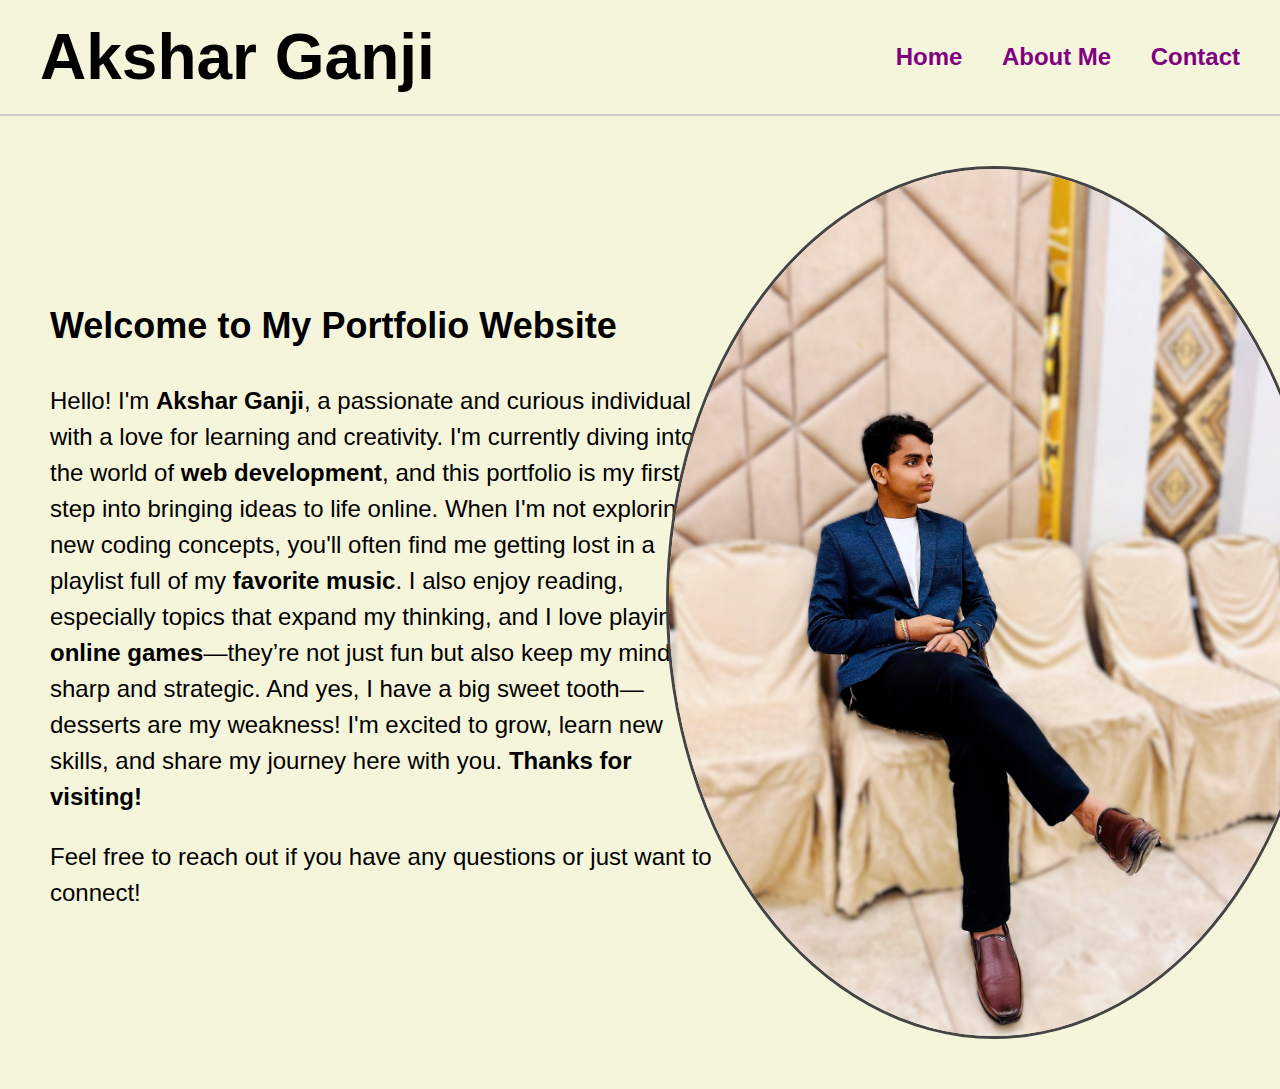
<file: index.html>
<!DOCTYPE html>
<html lang="en">
<head>
  <meta charset="UTF-8" />
  <meta name="viewport" content="width=device-width, initial-scale=1" />
  <title>Akshar Ganji Portfolio</title>
  <link rel="stylesheet" href="style.css" />
  <link rel="shortcut icon" href="favicon.png" type="image/x-icon" />
</head>
<body>
  <header class="header">
    <h1 class="name">Akshar Ganji</h1>
    <nav class="nav">
      <a href="index.html">Home</a>
      <a href="about.html">About Me</a>
      <a href="contact.html">Contact</a>
    </nav>
  </header>

  <main class="main-section">
    <div class="text-section">
      <h2>Welcome to My Portfolio Website</h2>
      <p>Hello! I'm <strong>Akshar Ganji</strong>, a passionate and curious individual with a love for learning and creativity. I'm currently diving into the world of <strong>web development</strong>, and this portfolio is my first step into bringing ideas to life online. When I'm not exploring new coding concepts, you'll often find me getting lost in a playlist full of my <strong>favorite music</strong>. I also enjoy reading, especially topics that expand my thinking, and I love playing <strong>online games</strong>—they’re not just fun but also keep my mind sharp and strategic. And yes, I have a big sweet tooth—desserts are my weakness! I'm excited to grow, learn new skills, and share my journey here with you. <strong>Thanks for visiting!</strong></p>        
      <p>Feel free to reach out if you have any questions or just want to connect!</p>
    </div>

    <div class="photo-section">
      <img src="akshar.jpg" alt="Akshar Ganji" class="profile-image" />
    </div>
  </main>
</body>
</html>
</file>
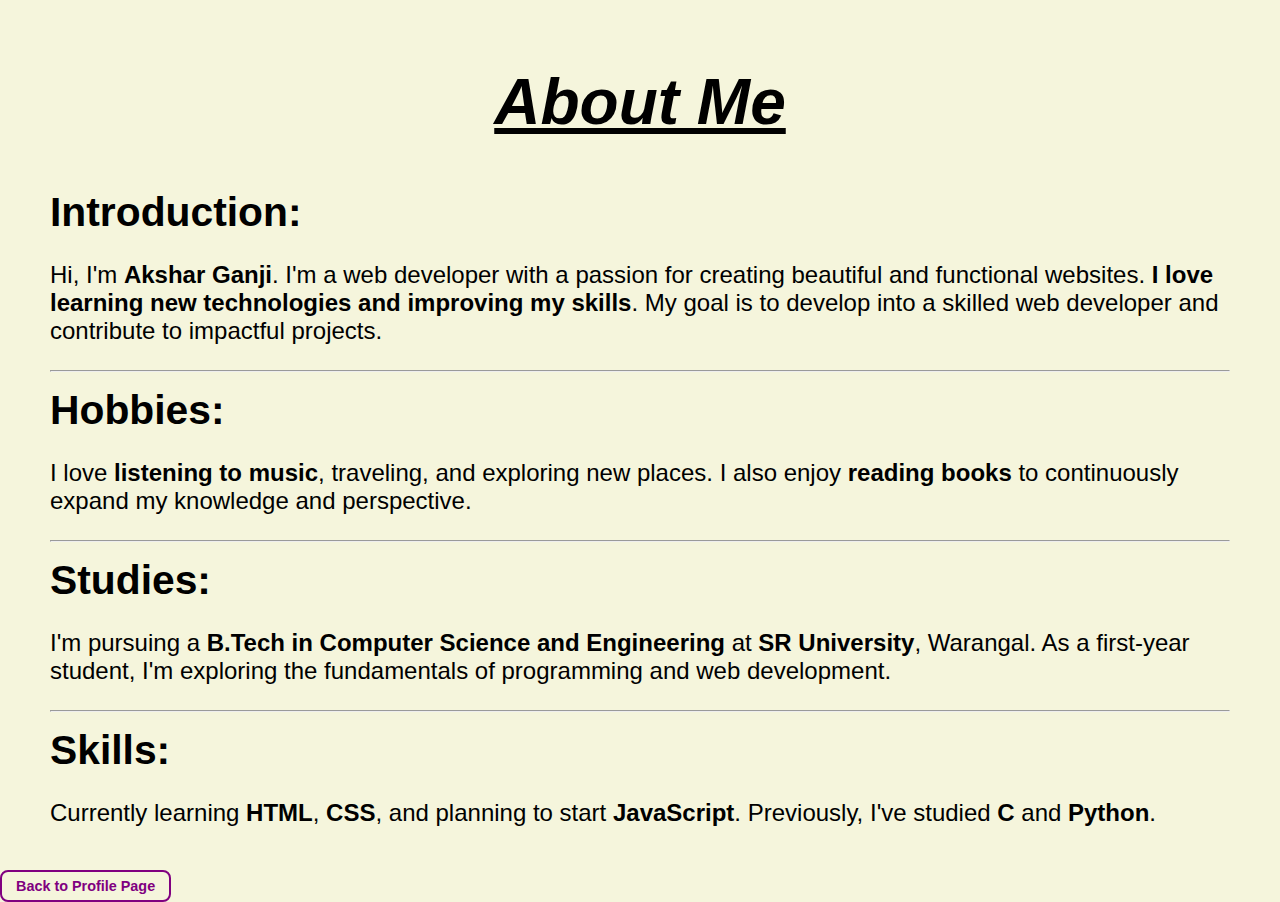
<file: about.html>
<!DOCTYPE html>
<html lang="en">
<head>
  <meta charset="UTF-8" />
  <meta name="viewport" content="width=device-width, initial-scale=1.0" />
  <title>About Me</title>
  <link rel="stylesheet" href="abstyle.css" />
</head>
<body>
  <div class="head">
    <h1>About Me</h1>
  </div>

  <div class="int">
    <h3 class="h3">Introduction:</h3>    
    <p class="p">Hi, I'm <strong>Akshar Ganji</strong>. I'm a web developer with a passion for creating beautiful and functional websites. <strong>I love learning new technologies and improving my skills</strong>. My goal is to develop into a skilled web developer and contribute to impactful projects.</p>        

    <hr />
    <h3 class="h3">Hobbies:</h3>
    <p class="p">I love <strong>listening to music</strong>, traveling, and exploring new places. I also enjoy <strong>reading books</strong> to continuously expand my knowledge and perspective.</p>

    <hr />
    <h3 class="h3">Studies:</h3>
    <p class="p">I'm pursuing a <strong>B.Tech in Computer Science and Engineering</strong> at <strong>SR University</strong>, Warangal. As a first-year student, I'm exploring the fundamentals of programming and web development.</p>   

    <hr />
    <h3 class="h3">Skills:</h3>
    <p class="p">Currently learning <strong>HTML</strong>, <strong>CSS</strong>, and planning to start <strong>JavaScript</strong>. Previously, I've studied <strong>C</strong> and <strong>Python</strong>.</p>
  </div>

  <div class="link">
  <a href="index.html" class="back-button">Back to Profile Page</a>
</div>

</body>
</html>
</file>
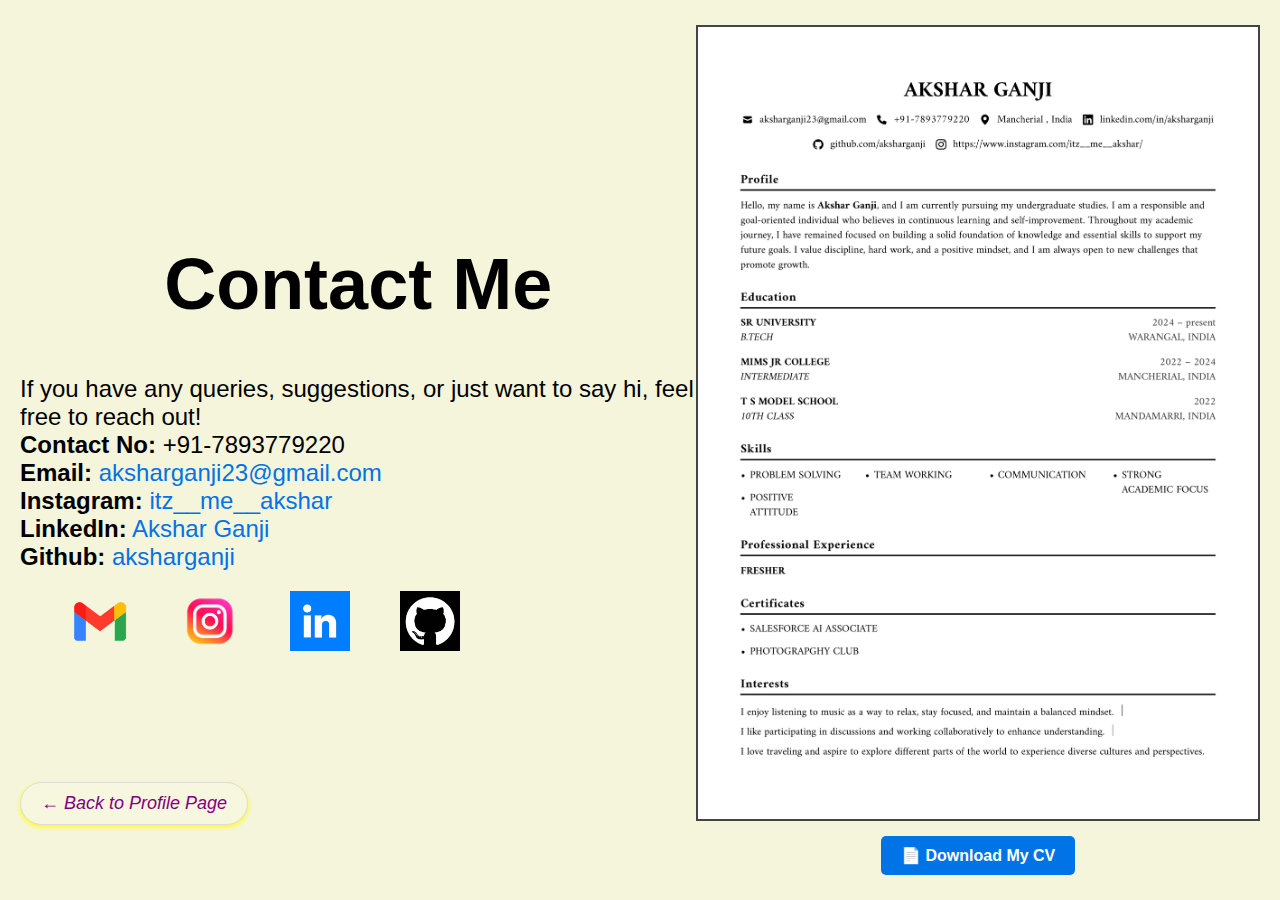
<file: contact.html>
<!DOCTYPE html>
<html lang="en">
<head>
  <meta charset="UTF-8" />
  <meta name="viewport" content="width=device-width, initial-scale=1.0" />
  <title>Contact Me</title>
  <link rel="stylesheet" href="cstyle.css" />
</head>
<body>
  <div class="main-container">
    <div class="contact-left">
      <h1>Contact Me</h1>
      <p>If you have any queries, suggestions, or just want to say hi, feel free to reach out!</p>
      <p><strong>Contact No:</strong> +91-7893779220</p>
      <p><strong>Email:</strong> <a href="mailto:aksharganji23@gmail.com">aksharganji23@gmail.com</a></p>
      <p><strong>Instagram:</strong> <a href="https://www.instagram.com/itz__me__akshar/">itz__me__akshar</a></p>
      <p><strong>LinkedIn:</strong> <a href="https://www.linkedin.com/in/akshar-ganji-897136325/">Akshar Ganji</a></p>
      <p><strong>Github:</strong> <a href="https://github.com/aksharganji">aksharganji</a></p>

      <div class="social-icons">
        <a href="mailto:aksharganji23@gmail.com"><img src="mail.png" alt="Mail" /></a>
        <a href="https://www.instagram.com/itz__me__akshar/"><img src="insta.png" alt="Instagram" /></a>
        <a href="https://www.linkedin.com/in/akshar-ganji-897136325/"><img src="linkdeln.jpg" alt="LinkedIn" /></a>
        <a href="https://github.com/aksharganji"><img src="github.png" alt="Github" /></a>
      </div>
    </div>

    <div class="cv-right">
      <img src="AKSHAR-GANJI CV.jpg" alt="CV" class="cv" />
      <a href="AKSHAR-GANJI CV.jpg" download="Akshar_Ganji_CV.jpg" class="download-btn">📄 Download My CV</a>
    </div>
  </div>

  <a href="index.html" class="back-link">← Back to Profile Page</a>
</body>
</html>
</file>
<file: abstyle.css>
* {
    margin: 0;
    padding: 0;
}

body {
    background-color: beige;
    background-position: auto;
    background-repeat: no-repeat;
    font-family: 'Segoe UI Semibold', cursive, sans-serif;
}

.h3 {
    font-size: 1.7em;
    margin-top: 15px;
    margin-bottom: 25px;
}

.head {
    margin-top: 65px;
    text-align: center;
    font-size: 2em;
    font-style: italic;
    text-decoration: underline;
}


/*back button*/
.back-button {
    font-size: 0.9em;
    padding: 6px 14px;
    border: 2px solid purple;
    border-radius: 8px;
    text-decoration: none;
    color: purple;
    font-weight: bold;
    transition: background-color 0.3s ease;
}

.back-button:hover {
    background-color: #f0e0ff;
}


.int {
    margin: 50px;
    font-size: 1.5em;
}

.intro {
    font-size: larger;
}

.p {
    font-size: 1em;
    margin-bottom: 25px;
}

/* Responsive adjustments */
@media (max-width: 768px) {
  .int {
    margin: 20px;
    font-size: 1.2em;
  }

  .h3 {
    font-size: 1.3em;
  }
}
</file>
<file: cstyle.css>
* {
    margin: 0;
    padding: 0;
    box-sizing: border-box;
    text-decoration: none;
    background-color: beige;
}

/* Overall layout */
body {
    margin: 0;
    font-family: 'Segoe UI', Tahoma, Geneva, Verdana, sans-serif;
    height: 100vh;
    display: flex;
    flex-direction: column;
    justify-content: space-between;
    padding: 20px;
    box-sizing: border-box;
}

/* Container holding both sections */
.main-container {
    display: flex;
    justify-content: space-between;
    align-items: center;
    flex: 1;
}

/* Contact info on the left */
.contact-left {
    font-size: 1.5em;
    width: 60%;
    text-align: left;
}

.contact-left h1 {
    text-align: center;
    margin-bottom: 50px;
    margin-top: 0;
    font-size: 3em;
}

.contact-left a {
    color: #0073e6;
    text-decoration: none;
}

.contact-left a:hover {
    text-decoration: underline;
}

/* CV section on the right */
.cv-right {
    width: 50%;
    display: flex;
    flex-direction: column;
    align-items: center;
}

.cv {
    max-width: 100%;
    max-height: 100vh;
    object-fit: contain;
    border: 2px solid #444;
}

/* Download button */
.download-btn {
    margin-top: 15px;
    padding: 10px 20px;
    background-color: #0073e6;
    color: white;
    text-decoration: none;
    border-radius: 5px;
    font-weight: bold;
    transition: background-color 0.3s;
}

.download-btn:hover {
    background-color: #005bb5;
}

/* Social icons section */
.social-icons {
    margin-top: 20px;
    display: flex;
    gap: auto;
}

.social-icons img {
    margin-left: 50px;
    width: 60px;
    height: auto;
    transition: transform 0.2s;
    border-radius: 3px solid #000;
}

.social-icons img:hover {
    transform: scale(1.1);
}

/* Back link */
.back-link {
    position: absolute;
    bottom: 25px;
    left: 20px;
    margin-bottom: 50px;
    font-size: 18px;
    font-style: italic;
    font-weight: 500;
    color: purple;
    text-decoration: none;
    background-color: #f7f6df;
    padding: 10px 20px;
    border-radius: 40px;
    box-shadow: 0 2px 4px yellow;
    border: 1px solid #dcdcdc;
}

.back-link:hover {
    background-color: #edeccf;
    color: darkmagenta;
}

/* Responsive adjustments */
@media (max-width: 768px) {
  .main-container {
    flex-direction: column;
    align-items: center;
    text-align: center;
  }

  .contact-left, .cv-right {
    width: 100%;
  }

  .contact-left {
    font-size: 1.2em;
  }

  .social-icons {
    flex-wrap: wrap;
    justify-content: center;
  }

  .social-icons img {
    margin: 10px;
    width: 40px;
  }

  .cv {
    width: 90%;
    margin-top: 20px;
  }

  .back-link {
    position: static;
    margin-top: 30px;
  }
}
</file>
<file: style.css>
/* Reset & Base */
body {
  margin: 0;
  font-family: 'Segoe UI Semibold', cursive, sans-serif;
  background-color: beige;
}

/* Header */
.header {
  display: flex;
  justify-content: space-between;
  align-items: center;
  padding: 20px 40px;
  border-bottom: 2px solid #ccc;
}

.name {
  font-size: 4em;
  font-weight: bold;
  margin: 0;
}

.nav a {
  margin-left: 20px;
  text-decoration: none;
  font-size: 1.5em;
  color: purple;
  font-weight: bold;
  margin-left: 35px;
}

.main-section {
  display: flex;
  justify-content: space-between;
  align-items: center;
  padding: 50px;
  min-height: calc(100vh - 100px); /* full height minus header */
}

.text-section {
  width: 57%;
  font-size: 1.5em;
  line-height: 1.5;
}

.photo-section {
  width: 40%;
  display: flex;
  justify-content: center;
  align-items: center;
}

.profile-image {
  width: 650px;
  height: auto;
  object-fit: cover;
  border-radius: 50%;
  border: 3px solid #444;
}

/* Responsive adjustments */
@media (max-width: 768px) {
  .header {
    flex-direction: column;
    text-align: center;
  }

  .name {
    font-size: 3em;
  }

  .nav a {
    margin-left: 0;
    margin: 10px;
    font-size: 1.2em;
  }

  .main-section {
    flex-direction: column;
    padding: 20px;
  }

  .text-section, .photo-section {
    width: 100%;
    text-align: center;
  }

  .profile-image {
    width: 250px;
    margin-top: 20px;
  }
}
</file>
